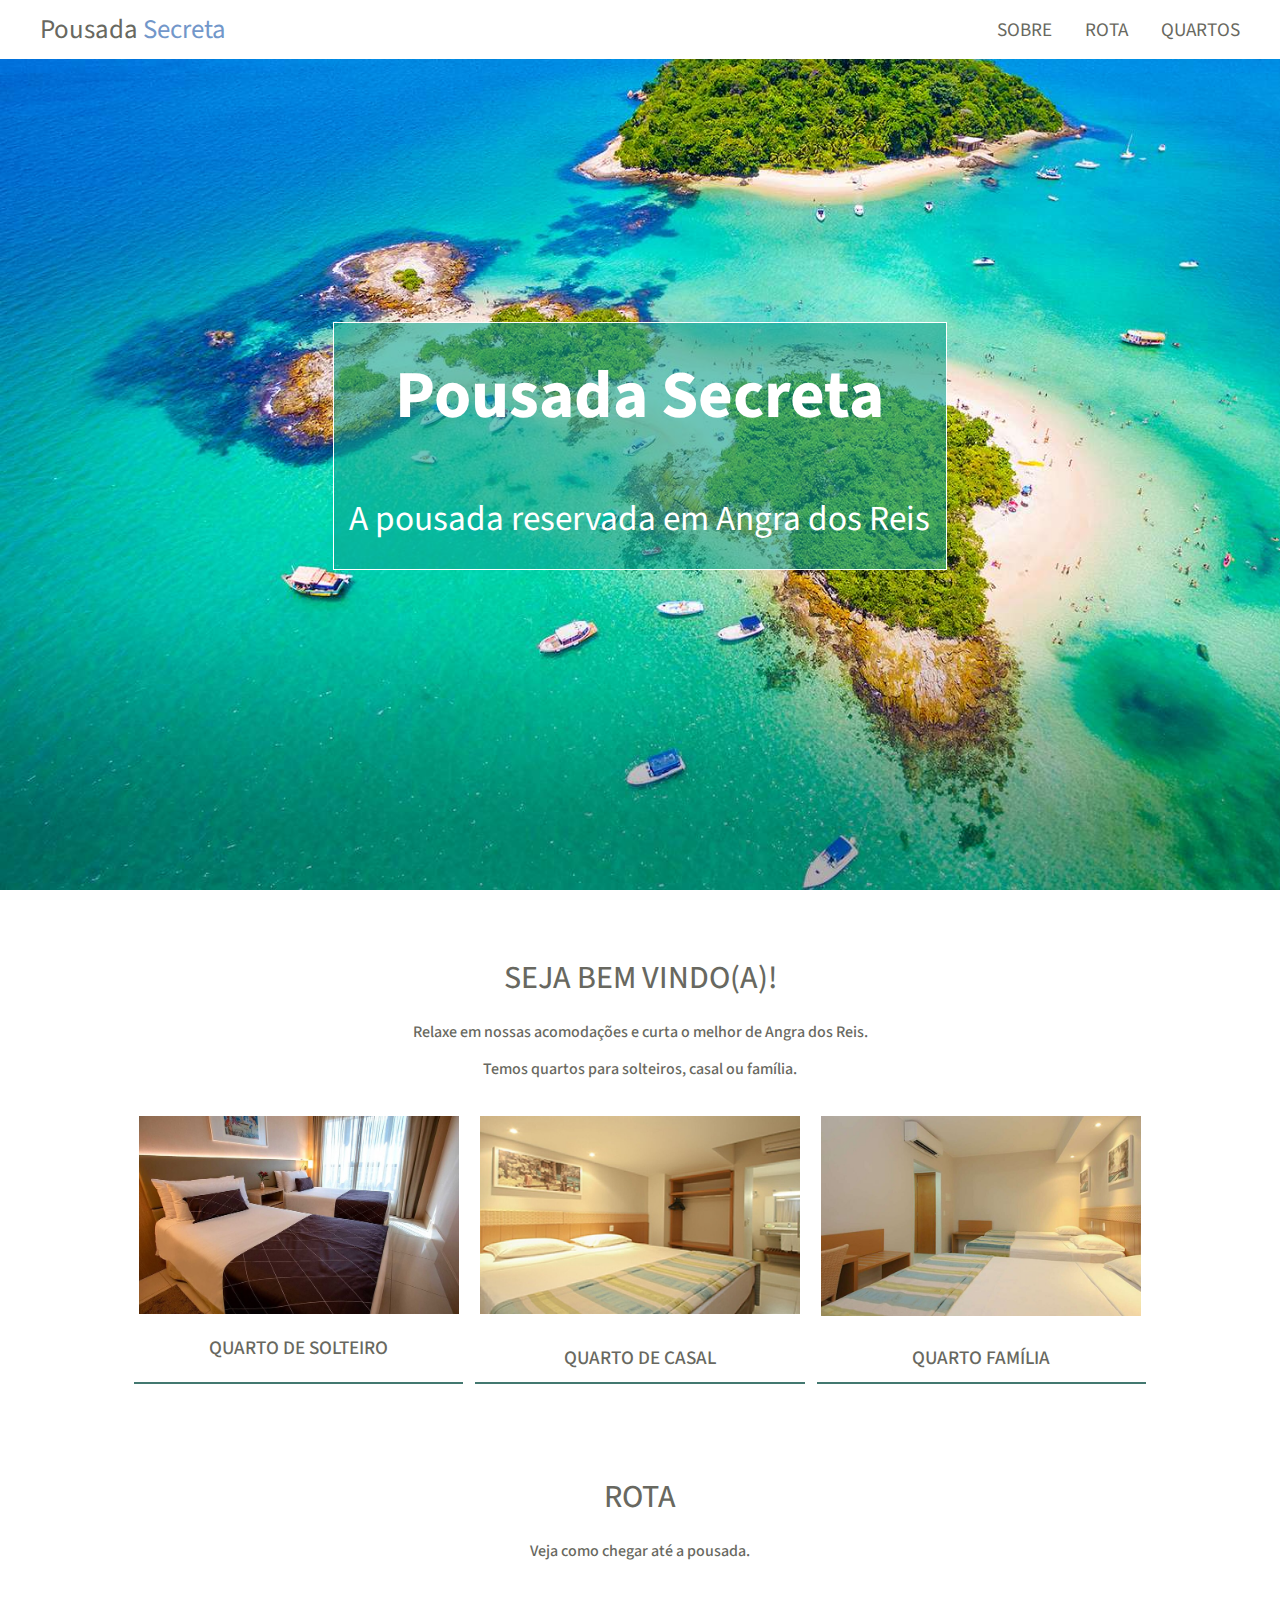
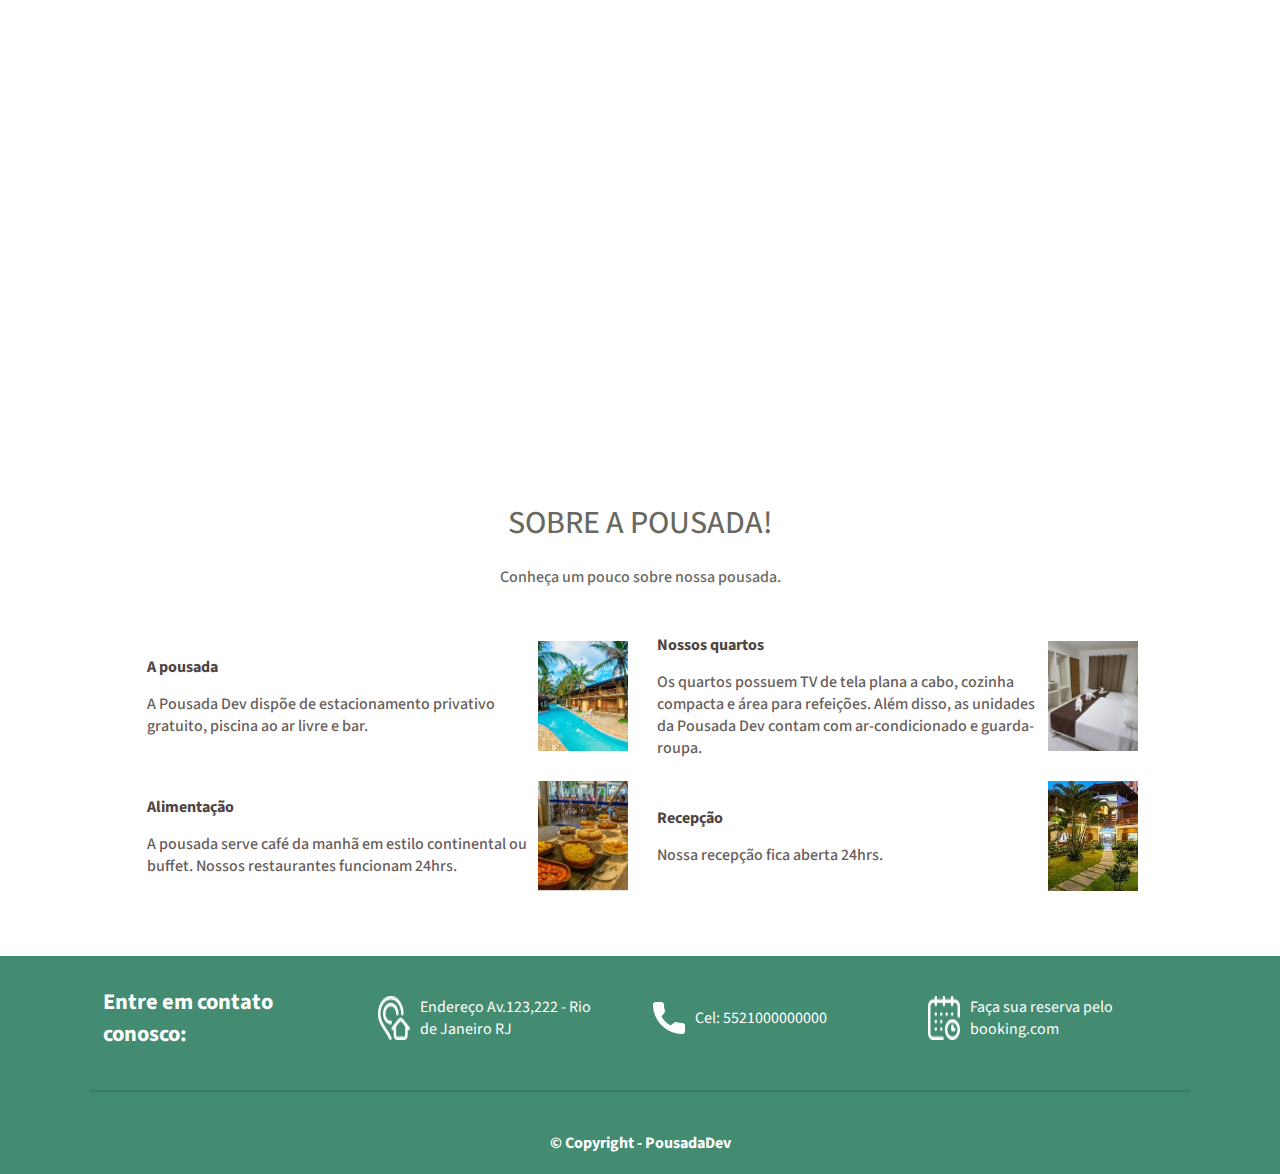
<file: index.html>
<!DOCTYPE html>
<html lang="pt-br">
<head>
    <meta charset="UTF-8">
    <meta http-equiv="X-UA-Compatible" content="IE=edge">
    <meta name="viewport" content="width=device-width, initial-scale=1.0">

    <link rel="stylesheet" href="estilo.css">
   
    <link href="https://fonts.googleapis.com/css2?family=Source+Sans+Pro:ital,wght@0,200;0,300;0,400;0,600;0,700;0,900;1,200;1,300;1,400;1,600;1,700;1,900&display=swap" rel="stylesheet">
    
    <title>Pousada Secreta</title>
</head>
<body>
    <header>
        <div class="header">
            <div class="logo">
                <a href="index.html">Pousada <span>Secreta</span></a>
            </div>
            <nav class="menu">
                <a href="#about">Sobre</a>
                <a href="#route">Rota</a>
                <a href="paginaQuartos.html">Quartos</a>
            </nav>
        </div>
    </header>
    <main>
        <section class="banner">
            <div class="container">
                <h1>Pousada Secreta</h1>
                <p>A pousada reservada em Angra dos Reis</p>
            </div>
        </section>

        <section>
            <div class="subtitle">
                <div class="conteinerSubtitle">
                    <h2>Seja bem vindo(a)!</h2>
                    <p>Relaxe em nossas acomodações e curta o melhor de Angra dos Reis.</p>
                    <p>Temos quartos para solteiros, casal ou família.</p>
                </div>
            </div>
        </section>

        <section class="linkQuartos">
            <div class="cards-quartos">
                <a href="paginaQuartos.html?#singleRooms">
                    <div class="card-quartos">
                        <img src="assets/quarto-solteiro1.jpg" alt="Quarto Solteiro">
                        <p>QUARTO DE SOLTEIRO<p>
                    </div>
                </a>
                
                <a href="paginaQuartos.html?#doubleRoom">
                    <div class="card-quartos">
                        <img src="assets/quarto-casal1.jpg" alt="Quarto Casal">
                        <p>QUARTO DE CASAL</p>
                    </div>
                </a>

                <a href="paginaQuartos.html?#familyRoom">
                    <div class="card-quartos">
                        <img src="assets/quarto-familia1.jpg" alt="Quarto Familia">
                        <p>QUARTO FAMÍLIA</p>
                    </div>
                </a>
            </div>
        </section>

        <section id="route">
            <div class="subtitle">
                <div class="conteinerSubtitle">
                    <h3>ROTA</h3>
                    <p>Veja como chegar até a pousada.</p>
                </div>
            </div>
            <div class="iframe">
                <iframe src="https://www.google.com/maps/embed?pb=!1m18!1m12!1m3!1d3673.1179281118175!2d-43.36637978577589!3d-22.98269058497324!2m3!1f0!2f0!3f0!3m2!1i1024!2i768!4f13.1!3m3!1m2!1s0x9bda2c2293fa63%3A0x539cb07246f0e38d!2sVia%20Parque%20Shopping!5e0!3m2!1spt-BR!2sbr!4v1616945278287!5m2!1spt-BR!2sbr" width="100%" height="400" style="border:0;" allowfullscreen="" loading="lazy"></iframe>
            </div>
        </section>

        <section class="subtitle" id="about">
            <div class="conteinerSubtitle">
                <h3>SOBRE A POUSADA!</h3>
                <p>Conheça um pouco sobre nossa pousada.</p>
            </div>
        </section>

        <section id="descriptions">
            <div class="conteinerDescription">
                <div class="description">
                    <div>
                        <h4>A pousada</h4>
                        <p>A Pousada Dev dispõe de estacionamento privativo gratuito, piscina ao ar livre e bar.</p>     
                    </div>
                    <img src="assets/img1.jpg" alt="piscina">
                </div>
    
                <div class="description">
                    <div>
                        <h4>Nossos quartos</h4>
                        <p>Os quartos possuem TV de tela plana a cabo, cozinha compacta e área para refeições. Além disso, as unidades da Pousada Dev contam com ar-condicionado e guarda-roupa.</p>    
                    </div>
                    <img src="assets/img2.jpg" alt="quarto">
                </div>
    
                <div class="description">
                    <div>
                        <h4>Alimentação</h4>
                        <p>A pousada serve café da manhã em estilo continental ou buffet. Nossos restaurantes funcionam 24hrs.</p>    
                    </div>
                    <img src="assets/img3.jpg" alt="alimentação">
                </div>
    
                <div class="description">
                    <div>
                        <h4>Recepção</h4>
                        <p>Nossa recepção fica aberta 24hrs.</p>
                    </div>
                    <img src="assets/img4.jpg" alt="recepção">
                </div>
            </div>
        </section>
    </main>

    <footer>
        <div class="footer">
            <section>
                <div class="contato">
                    <div>
                        <h5>Entre em contato conosco:</h5>
                    </div>
                    <div>
                        <a href="https://www.google.com.br/maps/place/Via+Parque+Shopping/@-22.9826906,-43.3663798,17z/data=!4m5!3m4!1s0x9bda2c2293fa63:0x539cb07246f0e38d!8m2!3d-22.9826906!4d-43.3641911" target="blank">
                            <img src="assets/icones/endereco.png" alt="endereco">
                            <p>Endereço Av.123,222 - Rio de Janeiro RJ</p>
                        </a>
                    </div>
                    <div>
                        <img src="assets/icones/telefone.png" alt="telefone">
                        <p>Cel: 5521000000000</p>
                    </div>
                    <div>
                        <a href="http://www.booking.com/index.pt-br.html?aid=331424;sid=996bfafd67b2956d8d11353f140d8810;keep_landing=1&sb_price_type=total&" target="blank">
                            <img src="assets/icones/calendario.png" alt="calendario">
                            <p>Faça sua reserva pelo booking.com</p>
                        </a>
                    </div>
                </div>
            </section>

            <section class="copyright"> 
                <p>© Copyright - PousadaDev</p>
            </section>
        </div>
    </footer>
</body>
</html>
</file>
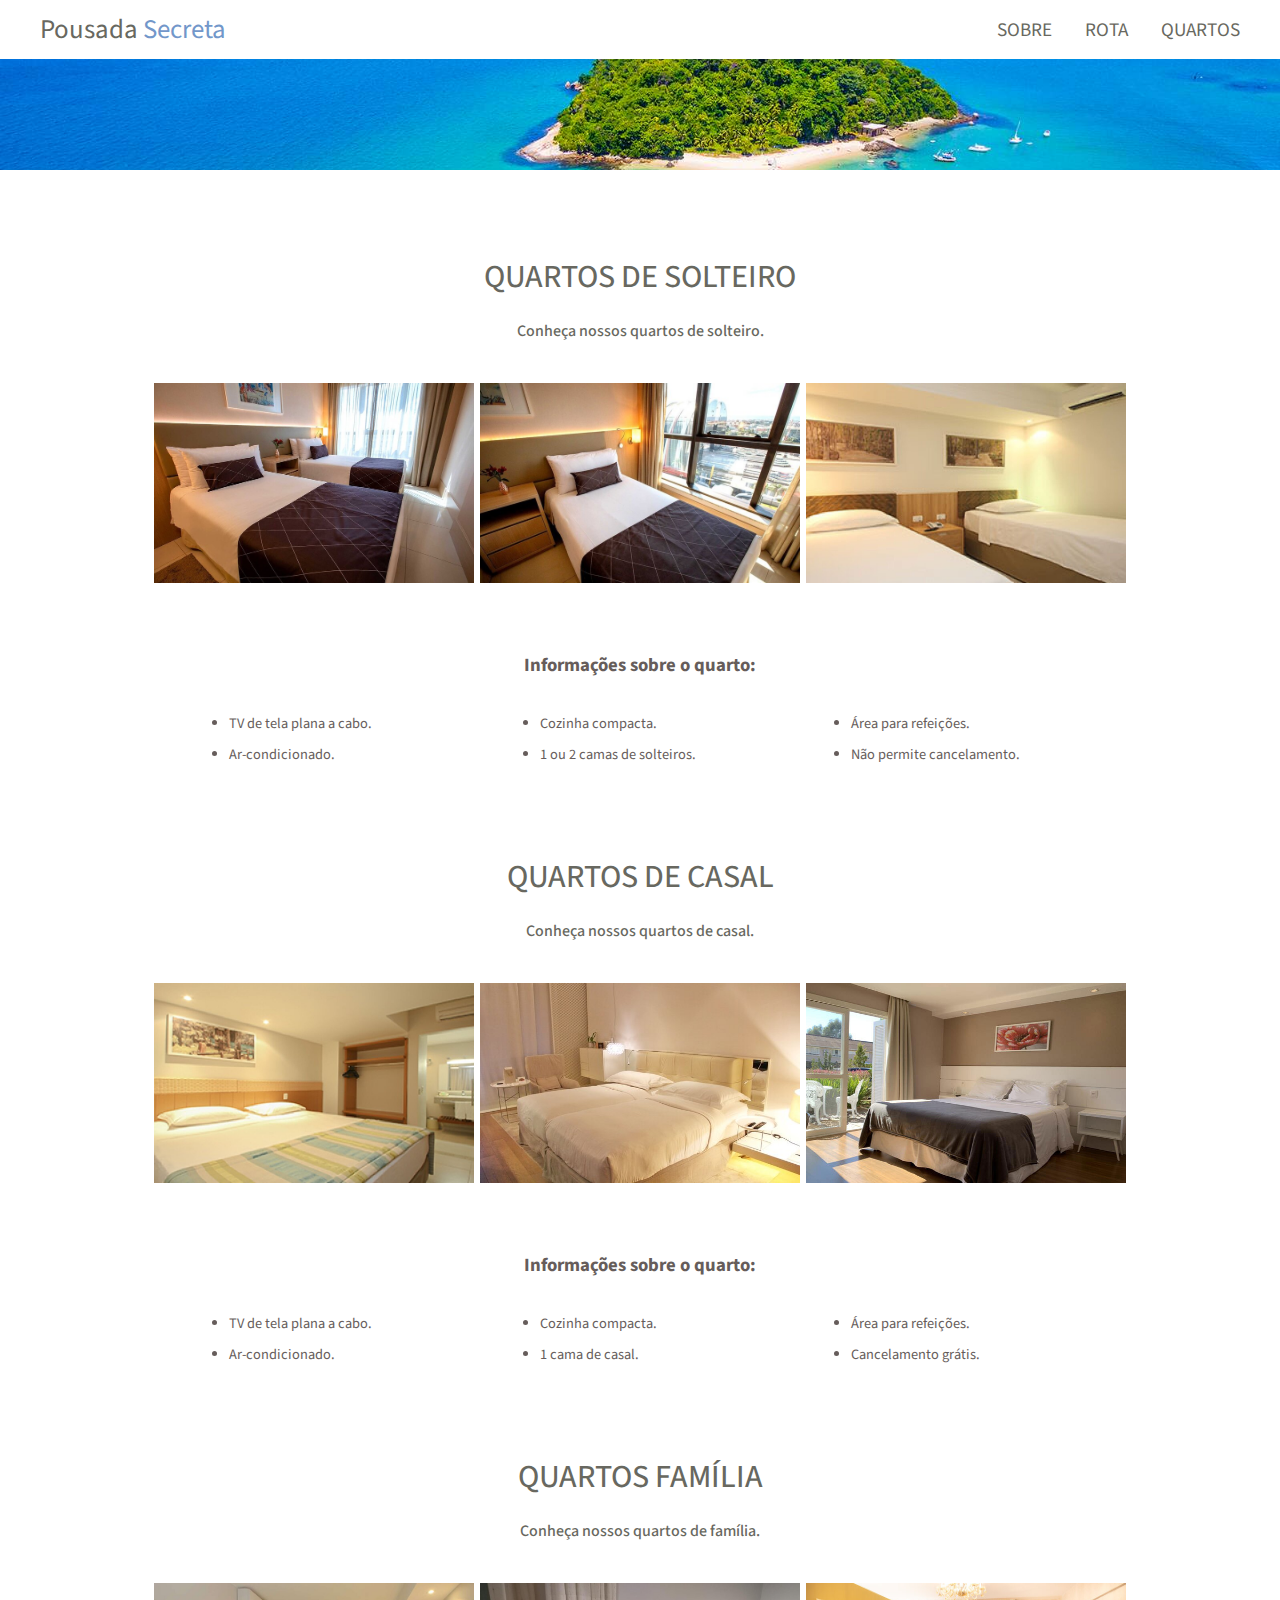
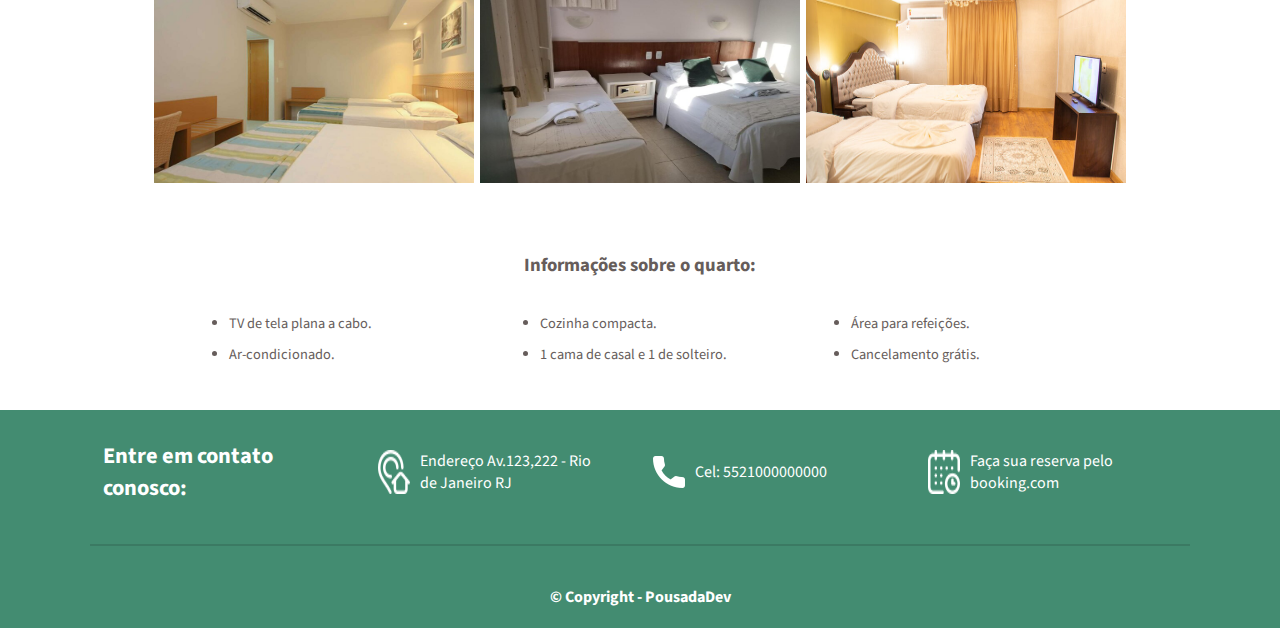
<file: paginaQuartos.html>
<!DOCTYPE html>
<html lang="pt-br">
<head>
    <meta charset="UTF-8">
    <meta http-equiv="X-UA-Compatible" content="IE=edge">
    <meta name="viewport" content="width=device-width, initial-scale=1.0">

    <link rel="stylesheet" href="estilo.css">
   
    <link href="https://fonts.googleapis.com/css2?family=Source+Sans+Pro:ital,wght@0,200;0,300;0,400;0,600;0,700;0,900;1,200;1,300;1,400;1,600;1,700;1,900&display=swap" rel="stylesheet">
    
    <title>Pousada Secreta</title>
</head>
<body>
    <header>
        <div class="header">
            <div class="logo">
                <a href="index.html">Pousada <span>Secreta</span></a>
            </div>
            <nav class="menu">
                <a href="index.html?#about">Sobre</a>
                <a href="index.html?#route">Rota</a>
                <a href="#">Quartos</a>
            </nav>
        </div>
    </header>
    <main id="rooms">
        <section class="bannerPaginaQuartos"></section>

        <section>
            <div class="subtitle">
                <div class="conteinerSubtitle" id="singleRooms">
                    <h2>Quartos de Solteiro</h2>
                    <p>Conheça nossos quartos de solteiro.</p>
                </div>
            </div>
            
            <div class="roomPhotos">
                <div class="roomPhoto">
                    <img src="assets/quarto-solteiro1.jpg" alt="Quarto de Solteiro 1">
                </div>

                <div class="roomPhoto">
                    <img src="assets/quarto-solteiro2.jpg" alt="Quarto de Solteiro 2">
                </div>

                <div class="roomPhoto">
                    <img src="assets/quarto-solteiro3.jpg" alt="Quarto de Solteiro 3">
                </div>
            </div>

            <div class="titleInformation">
                <h3>Informações sobre o quarto:</h3>
            </div>

            <div class="roomInformation">
                <ul>
                    <div>
                        <li>TV de tela plana a cabo.</li>
                    </div>
                    <div>
                        <li>Cozinha compacta.</li>
                    </div>
                    <div>
                        <li>Área para refeições.</li>
                    </div>
                    <div>
                        <li>Ar-condicionado.</li>
                    </div>
                    <div>
                        <li>1 ou 2 camas de solteiros.</li>
                    </div>
                    <div>
                        <li>Não permite cancelamento.</li>
                    </div>
                </ul>
            </div>
        </section>

        <section>
            <div class="subtitle">
                <div class="conteinerSubtitle" id="doubleRoom">
                    <h2>Quartos de Casal</h2>
                    <p>Conheça nossos quartos de casal.</p>
                </div>
            </div>

            <div class="roomPhotos">
                <div class="roomPhoto">
                    <img src="assets/quarto-casal1.jpg" alt="Quarto de Casal 1">
                </div>

                <div class="roomPhoto">
                    <img src="assets/quarto-casal2.jpg" alt="Quarto de Casal 2">
                </div>

                <div class="roomPhoto">
                    <img src="assets/quarto-casal3.jpg" alt="Quarto de Casal 3">
                </div>
            </div>

            <div class="titleInformation">
                <h3>Informações sobre o quarto:</h3>
            </div>

            <div class="roomInformation">
                <ul>
                    <div>
                        <li>TV de tela plana a cabo.</li>
                    </div>
                    <div>
                        <li>Cozinha compacta.</li>
                    </div>
                    <div>
                        <li>Área para refeições.</li>
                    </div>
                    <div>
                        <li>Ar-condicionado.</li>
                    </div>
                    <div>
                        <li>1 cama de casal.</li>
                    </div>
                    <div>
                        <li>Cancelamento grátis.</li>
                    </div>
                </ul>
            </div>
        </section>

        <section>
            <div class="subtitle">
                <div class="conteinerSubtitle" id="familyRoom">
                    <h2>Quartos Família</h2>
                    <p>Conheça nossos quartos de família.</p>
                </div>
            </div>

            <div class="roomPhotos">
                <div class="roomPhoto">
                    <img src="assets/quarto-familia1.jpg" alt="Quarto de Família 1">
                </div>

                <div class="roomPhoto">
                    <img src="assets/quarto-familia2.jpg" alt="Quarto de Família 2">
                </div>

                <div class="roomPhoto">
                    <img src="assets/quarto-familia3.jpg" alt="Quarto de Família 3">
                </div>
            </div>

            <div class="titleInformation">
                <h3>Informações sobre o quarto:</h3>
            </div>

            <div class="roomInformation">
                <ul>
                    <div>
                        <li>TV de tela plana a cabo.</li>
                    </div>
                    <div>
                        <li>Cozinha compacta.</li>
                    </div>
                    <div>
                        <li>Área para refeições.</li>
                    </div>
                    <div>
                        <li>Ar-condicionado.</li>
                    </div>
                    <div>
                        <li>1 cama de casal e 1 de solteiro.</li>
                    </div>
                    <div>
                        <li>Cancelamento grátis.</li>
                    </div>
                </ul>
            </div>
        </section>
    </main>

    <footer>
        <div class="footer">
            <section>
                <div class="contato">
                    <div>
                        <h5>Entre em contato conosco:</h5>
                    </div>
                    <div>
                        <a href="https://www.google.com.br/maps/place/Via+Parque+Shopping/@-22.9826906,-43.3663798,17z/data=!4m5!3m4!1s0x9bda2c2293fa63:0x539cb07246f0e38d!8m2!3d-22.9826906!4d-43.3641911" target="blank">
                            <img src="assets/icones/endereco.png" alt="endereco">
                            <p>Endereço Av.123,222 - Rio de Janeiro RJ</p>
                        </a>
                    </div>
                    <div>
                        <img src="assets/icones/telefone.png" alt="telefone">
                        <p>Cel: 5521000000000</p>
                    </div>
                    <div>
                        <a href="http://www.booking.com/index.pt-br.html?aid=331424;sid=996bfafd67b2956d8d11353f140d8810;keep_landing=1&sb_price_type=total&" target="blank">
                            <img src="assets/icones/calendario.png" alt="calendario">
                            <p>Faça sua reserva pelo booking.com</p>
                        </a>
                    </div>
                </div>
            </section>

            <section class="copyright"> 
                <p>© Copyright - PousadaDev</p>
            </section>
        </div>
    </footer>
</body>
</html>
</file>
<file: estilo.css>
/* Estilos gerais */
* {
    margin: 0;
    padding: 0;
    font-family: "Source Sans Pro";
    box-sizing: border-box;
}

section {
    width: 100vw;
}
/* -------------- Pagina Principal ---------------*/

/* Estilo Header */
header {
    display: -webkit-box;
    display: -moz-box;
    display: -ms-flexbox;
    display: -webkit-flex;

    display: flex;
    flex-grow: 1;
    justify-content: center;
}

.header {
    display: -webkit-box;
    display: -moz-box;
    display: -ms-flexbox;
    display: -webkit-flex;

    display: flex;
    flex-flow: row wrap;
    width: 100vw;
    justify-content: space-between;
    align-items: center;
   
    padding: 10px 40px;
    position: fixed;
    background-color: white;
    z-index: 10;

}


.header a {
    text-decoration: none;
    color: #686860;
    font-size: 1.2em;
}

.logo {
    font-size: 1.4em;
}

.logo span {
    color: #7297ca;
}

.menu a {
    margin-left: 30px;
    text-transform: uppercase;
}

/*Estilo Conteudo - Section 1*/
.banner {
    display: -webkit-box;
    display: -moz-box;
    display: -ms-flexbox;
    display: -webkit-flex;

    display: flex;
    justify-content: center;
    align-items: center;
    flex-grow: 1;

    width: 100vw;
    height: 890px;
    background-image: url(assets/img-fundo.jpg);
    background-repeat: no-repeat;
    background-size: cover;

    border-top: 2px solid #0090e6;
}

.banner .container {
    display: -webkit-box;
    display: -moz-box;
    display: -ms-flexbox;
    display: -webkit-flex;

    display: flex;
    flex-direction: column;
    justify-content: space-around;
    align-items: center;

    height: 28%;
    width: 48%;

    background-color: rgba(12, 164, 143, 0.6);
    border: 1px solid white;
    color: white;
}

.banner .container h1 {
    font-size: 4.2rem ;
}

.banner .container p {
    font-size: 2.2rem;
}

/*Estilo Conteudo - titulos & subtitulos*/
.subtitle {
    display: -webkit-box;
    display: -moz-box;
    display: -ms-flexbox;
    display: -webkit-flex;

    display: flex;
    justify-content: center;
    align-items: center;

    color: #686860;
    text-align: center;

    height: 200px;
}

.subtitle .conteinerSubtitle h2 , .subtitle .conteinerSubtitle h3 {
    text-transform: uppercase;
    margin: 70px 20px 20px 20px;
    font-weight: 450;
    font-size: 2em;
}

.subtitle .conteinerSubtitle p {
    margin: 15px;
    font-size: 1em;
    font-weight: 500;
}



/*Estilo Conteudo - links quartos */
.linkQuartos {
    display: -webkit-box;
    display: -moz-box;
    display: -ms-flexbox;
    display: -webkit-flex;
    
    display: flex;
    justify-content: center;

    margin-top: 20px;
}
.cards-quartos {
    display: -webkit-box;
    display: -moz-box;
    display: -ms-flexbox;
    display: -webkit-flex;

    display: flex;
    width: 1024px;
    flex-wrap: wrap;
    justify-content: space-around;
}

.cards-quartos img {
    width: 320px;
    margin-bottom: 20px;
}

.card-quartos {
    display: -webkit-box;
    display: -moz-box;
    display: -ms-flexbox;
    display: -webkit-flex;

    display: flex;
    flex: 1 1 0;
    flex-direction: column;
    justify-content: space-between;
    align-items: center;

    margin: 6px;

    border-bottom: 2.5px solid #437870;
}

.card-quartos p {
    margin-bottom: 10px;
}

.cards-quartos a {
    display: -webkit-box;
    display: -moz-box;
    display: -ms-flexbox;
    display: -webkit-flex;

    display: flex;
    flex: 1 1 0;
    
    text-decoration: none;
    font-size: 1.2rem;
    color: #686860;
    font-weight: 505;
}

/*Estilo Conteudo - iframe */
#route .iframe {
    margin-top: 20px;
    width: 100vw;
}

/*Estilo Conteudo - descrições*/
#descriptions {
    display: -webkit-box;
    display: -moz-box;
    display: -ms-flexbox;
    display: -webkit-flex;

    display: flex;
    justify-content: center;
    align-items: center;
    flex-wrap: nowrap;
    
    margin-top: 10px;
    margin-bottom: 50px;
}

#descriptions .conteinerDescription {
    display: -webkit-box;
    display: -moz-box;
    display: -ms-flexbox;
    display: -webkit-flex;

    display: flex;
    flex-direction: row;
    flex-wrap: wrap;
    justify-content: center;


    width: 1024px;
}

#descriptions .description {
    display: -webkit-box;
    display: -moz-box;
    display: -ms-flexbox;
    display: -webkit-flex;

    display: flex;
    justify-content: space-around;
    align-items: center;
    flex-wrap: nowrap;
    
    width: 490px;
    height: 120px;
    margin: 10px;
}

#descriptions .description div {
    width: 80%;
    height: 100%;
    display: flex;
    flex-direction: column;
    justify-content: center;
    padding: 5px;
}

#descriptions .description div h4 {
    color: #4e4442;
    margin-bottom: 15px;
}

#descriptions .description div p {
    color:#665d5b;
    font-weight: 500;
}

#descriptions .description img {
    width: 90px;
    height: 110px;
    object-fit: cover;
}

/*Estilo Rodapé - descrições*/
.footer {
    display: -webkit-box;
    display: -moz-box;
    display: -ms-flexbox;
    display: -webkit-flex;

    display: flex;
    flex-direction: column;
    justify-content: center;
 
    width: 100vw;

    background-color: #438c71;
    color: white;

    text-align: center;
}

.footer section{
    padding: 20px;
    display: flex;
    flex-wrap: wrap;
    justify-content: center;
}

.footer .contato {
    display: -webkit-box;
    display: -moz-box;
    display: -ms-flexbox;
    display: -webkit-flex;

    display: flex;
    justify-content:  space-around;
    flex-wrap: wrap;

    width: 1100px;

    padding-bottom: 30px;

    border-bottom: 2px solid #3b7a63;
}

.footer .contato div {
    display: -webkit-box;
    display: -moz-box;
    display: -ms-flexbox;
    display: -webkit-flex;
    margin: 10px;

    display: flex;
    align-items: center;
    flex-wrap: wrap;

    float: left;
    width: 250px;
}


.footer .contato div a {
    display: -webkit-box;
    display: -moz-box;
    display: -ms-flexbox;
    display: -webkit-flex;

    display: flex;
    flex-wrap: nowrap;

    margin-right: 30px;
    text-align: left;
    text-decoration: none;
    color: white;
}

.footer .contato div img {
    margin-right: 10px;
}

h5 {
    font-size: 1.4em;
    text-align: left;
}

/*Estilo Rodapé - copyright*/
.footer .copyright {
    font-weight: bold;
}




/* -------------- Pagina Quartos ---------------*/
/*Estilo conteudo */
#rooms {
    margin-bottom: 40px;
}

/*Estilo Conteúdo - sections*/
#rooms section {
    display: -webkit-box;
    display: -moz-box;
    display: -ms-flexbox;
    display: -webkit-flex;

    display: flex;
    flex-direction: column;
    align-items: center;
}

/*Estilo Conteúdo - banner*/
.bannerPaginaQuartos {
    flex-grow: 1;
    
    width: 100vw;
    height: 170px;

    background-image: url(assets/img-fundo.jpg);
    background-repeat: no-repeat;
    background-size: cover;
    
    border-top: 2px solid #0090e6;
}

/*Estilo Conteúdo - Quartos*/
.roomPhotos {
    display: -webkit-box;
    display: -moz-box;
    display: -ms-flexbox;
    display: -webkit-flex;

    display: flex;
    justify-content: center;
    flex-wrap: wrap;
    
    width: 1024px;
}

.roomPhoto {
    margin: 10px 0 60px 0;
}

.roomPhoto img {
    width: 320px;
    height: 200px;
    margin: 3px;
}

.titleInformation {
    color:#665d5b;
}

.roomInformation {
    display: -webkit-box;
    display: -moz-box;
    display: -ms-flexbox;
    display: -webkit-flex;

    display: flex;
    justify-content: center;
    align-items: center;
    
    
    width: 65%;
    margin-top: 30px;
}
.roomInformation ul {
    display: -webkit-box;
    display: -moz-box;
    display: -ms-flexbox;
    display: -webkit-flex;

    display: flex;
    justify-content: space-between;
    align-self: center;
    flex-wrap: wrap;

    color:#665d5b;
    font-size: 0.9em;
}

.roomInformation div {
    display: -webkit-box;
    display: -moz-box;
    display: -ms-flexbox;
    display: -webkit-flex;

    display: flex;
    justify-content: center;
}

.roomInformation li {
    width: 200px;
    margin: 5px;
    flex: 1 0 auto;
}
</file>
